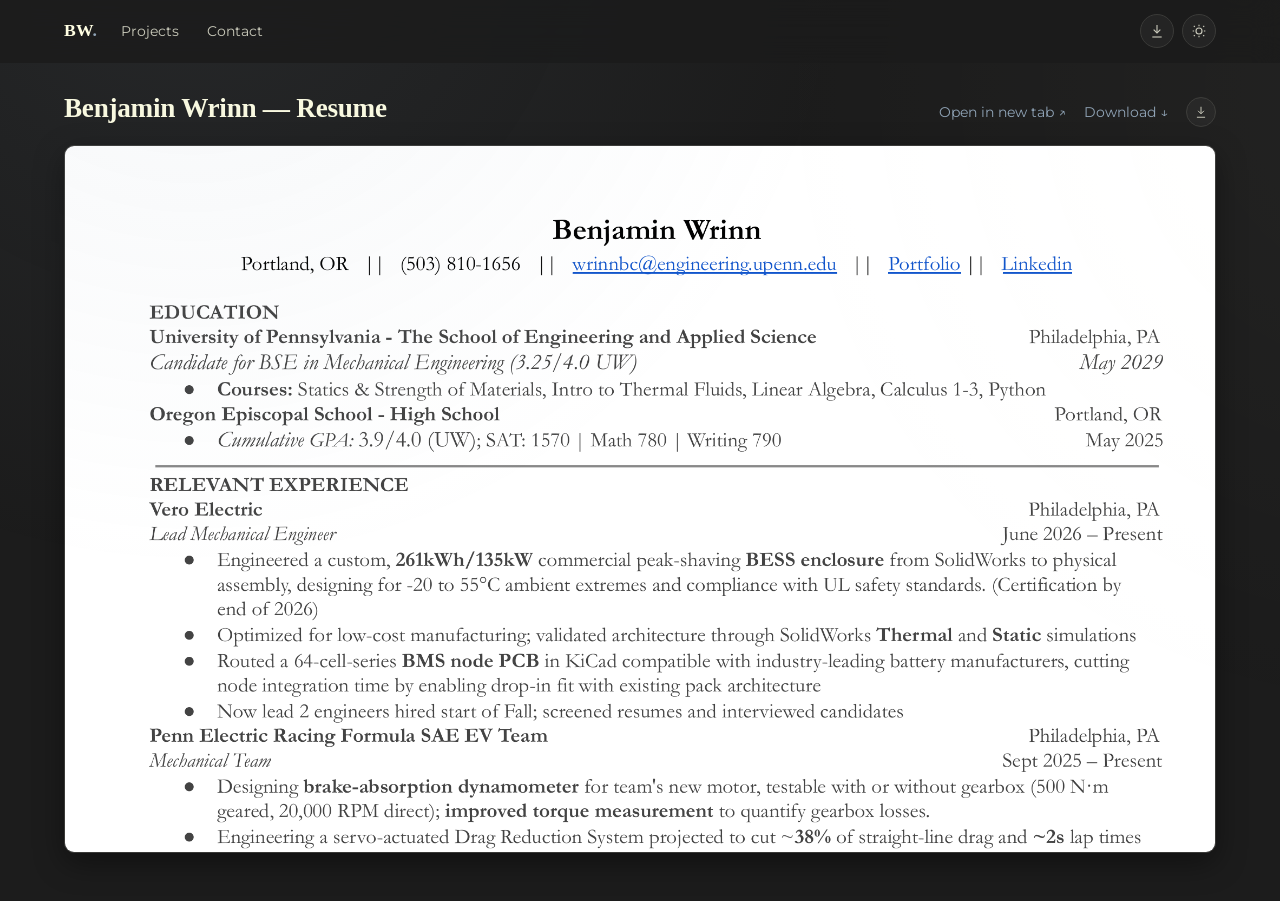
<file: resume.html>
<!DOCTYPE html>
<html lang="en">
<head>
<meta charset="UTF-8">
<meta name="viewport" content="width=device-width, initial-scale=1.0">
<title>Resume — Benjamin Wrinn</title>
<meta name="description" content="Resume — Benjamin Wrinn, mechanical engineering student at Penn.">
<link rel="preconnect" href="https://fonts.googleapis.com">
<link rel="preconnect" href="https://fonts.gstatic.com" crossorigin>
<link href="https://fonts.googleapis.com/css2?family=Merriweather:ital,wght@0,400;0,700;1,400&family=Montserrat:wght@500;600;700&display=swap" rel="stylesheet">
<link rel="stylesheet" href="style.css">
<link rel="icon" href="data:image/svg+xml,%3Csvg xmlns='http://www.w3.org/2000/svg' viewBox='0 0 100 100'%3E%3Crect width='100' height='100' rx='22' fill='%234A4A4A'/%3E%3Ctext x='50' y='66' font-family='Arial,sans-serif' font-size='46' font-weight='700' fill='%23F4F4F0' text-anchor='middle'%3EBW%3C/text%3E%3C/svg%3E">
<meta name="color-scheme" content="light dark">
<script src="assets/theme-init.js?v=2"></script>
</head>
<body>

<div class="grain" aria-hidden="true"></div>

<header class="nav" id="nav">
  <a href="index.html#top" class="nav__logo">BW<span>.</span></a>

  <nav class="nav__links">
    <a href="index.html#projects">Projects</a>
    <a href="index.html#contact">Contact</a>
  </nav>

  <div class="nav__icons">
    <a class="icon-btn" href="assets/resume.pdf?v=3" target="_blank" rel="noopener" title="Open resume PDF" aria-label="Open resume PDF in a new tab">
      <svg viewBox="0 0 24 24" fill="none" stroke="currentColor" stroke-width="1.7"><path d="M12 3v12"/><path d="m7 10 5 5 5-5"/><path d="M5 21h14"/></svg>
    </a>
    <button class="icon-btn icon-btn--theme" id="themeToggle" title="Toggle dark mode" aria-label="Toggle dark mode">
      <svg class="icon-sun" viewBox="0 0 24 24" fill="none" stroke="currentColor" stroke-width="1.7"><circle cx="12" cy="12" r="4.5"/><path d="M12 2.5v2.2M12 19.3v2.2M4.2 4.2l1.55 1.55M18.25 18.25l1.55 1.55M2.5 12h2.2M19.3 12h2.2M4.2 19.8l1.55-1.55M18.25 5.75l1.55-1.55"/></svg>
      <svg class="icon-moon" viewBox="0 0 24 24" fill="none" stroke="currentColor" stroke-width="1.7"><path d="M20 14.5A8.5 8.5 0 1 1 9.5 4a6.8 6.8 0 0 0 10.5 10.5Z"/></svg>
    </button>
  </div>
</header>

<main class="resume-main">
  <div class="resume-main__head">
    <h1>Benjamin Wrinn — Resume</h1>
    <div class="resume-main__head-actions">
      <a href="assets/resume.pdf?v=3" target="_blank" rel="noopener">Open in new tab &#8599;</a>
      <a href="assets/resume.pdf?v=3" download="Benjamin-Wrinn-Resume.pdf" data-download-resume>Download &darr;</a>
      <button type="button" class="icon-btn" data-download-resume title="Download resume PDF" aria-label="Download resume PDF">
        <svg viewBox="0 0 24 24" fill="none" stroke="currentColor" stroke-width="1.7"><path d="M12 3v12"/><path d="m7 10 5 5 5-5"/><path d="M5 21h14"/></svg>
      </button>
    </div>
  </div>

  <div class="resume-embed">
    <img src="assets/resume-preview.png?v=3" alt="Benjamin Wrinn's resume" class="resume-embed__img">
  </div>
</main>

<script src="assets/theme-toggle.js"></script>
<script src="assets/resume-download.js"></script>
</body>
</html>
</file>
<file: style.css>
/* ==========================================================================
   Benjamin Wrinn — Engineering Portfolio
   Palette lives entirely in :root / [data-theme="dark"] below — this is an
   "ink wash" palette (charcoal / cool gray / soft ivory / blue-gray).
   Swap these variables to re-skin the site; nothing else needs to change.
   ========================================================================== */

:root {
  /* -- Palette: light (default) -- */
  --bg: #f4f4f0;
  --surface: #ffffff;
  --surface-2: #eeeeea;
  --border: #cbcbcb;
  --text: #2b2b2b;
  --text-muted: #4a4a4a;
  --text-faint: #7c7c74;
  --accent: #6d8196;
  --accent-strong: #4f6274;
  --accent-soft: #e7ebee;
  --accent-contrast: #f4f4f0;
  --grain-1: rgba(109, 129, 150, 0.07);
  --grain-2: rgba(74, 74, 74, 0.05);
  --shadow: 0 10px 30px rgba(74, 74, 74, 0.12);
  --lamp-on: #f5b83d; /* the hero lamp's glow/fill color when lit — deliberately warm, independent of --accent */

  /* -- Type --
     Proxima Nova / Proxima Sera are commercial fonts (Adobe Fonts / fonts.com) —
     they aren't hosted on any CDN this project can load automatically, so the
     stacks below name them first and fall back to a free look-alike (Montserrat)
     until you add your own licensed embed. See README.md. */
  --font-head: "Proxima Sera", Georgia, "Times New Roman", serif;
  --font-body: "Merriweather", Georgia, serif;
  --font-ui: "Proxima Nova", Montserrat, Arial, sans-serif;

  /* -- Layout -- */
  --radius: 16px;
  --radius-sm: 10px;
  --maxw: 1220px;
  --gutter: clamp(20px, 5vw, 64px);

  color-scheme: light;
}

[data-theme="dark"] {
  --bg: #1c1c1c;
  --surface: #242424;
  --surface-2: #2a2a2a;
  --border: #3a3a38;
  --text: #fffee3;
  --text-muted: #c9c9ba;
  --text-faint: #8b8b7e;
  --accent: #8fa3b6;
  --accent-strong: #b4c3d1;
  --accent-soft: #313a41;
  --accent-contrast: #1c1c1c;
  --grain-1: rgba(143, 163, 182, 0.09);
  --grain-2: rgba(255, 254, 227, 0.03);
  --shadow: 0 10px 30px rgba(0, 0, 0, 0.4);

  color-scheme: dark;
}

* { box-sizing: border-box; }
html { scroll-behavior: smooth; }

body {
  margin: 0;
  background: var(--bg);
  color: var(--text);
  font-family: var(--font-body);
  line-height: 1.55;
  -webkit-font-smoothing: antialiased;
  transition: background .3s ease, color .3s ease;
}

/* Theme switches are instant, not a fade: assets/theme-toggle.js adds this
   class to <html> for one frame around every theme change, killing every
   transition site-wide except the hero lamp's own fill/press animation
   (which should keep playing). */
html.theme-switching,
html.theme-switching *:not(.lamp):not(.lamp *) {
  transition: none !important;
}

img { max-width: 100%; display: block; }
a { color: inherit; text-decoration: none; }

h1, h2, h3 {
  font-family: var(--font-head);
  font-weight: 600;
  margin: 0;
  letter-spacing: -0.01em;
}

section { padding: 56px var(--gutter); max-width: var(--maxw); margin: 0 auto; }

::selection { background: var(--accent); color: var(--accent-contrast); }

/* subtle grain so flat areas don't look dead */
.grain {
  position: fixed; inset: 0; pointer-events: none; z-index: 1;
  background:
    radial-gradient(circle at 15% -10%, var(--grain-1), transparent 45%),
    radial-gradient(circle at 110% 10%, var(--grain-2), transparent 40%);
}

/* ==========================================================================
   Nav
   ========================================================================== */

.nav {
  position: sticky; top: 0; z-index: 40;
  display: flex; align-items: center; gap: 20px;
  padding: 14px var(--gutter);
  backdrop-filter: blur(14px) saturate(140%);
  background: color-mix(in srgb, var(--bg) 82%, transparent);
  border-bottom: 1px solid transparent;
  transition: border-color .3s ease, background .3s ease;
}
.nav.is-scrolled { border-bottom-color: var(--border); }

.nav__logo {
  font-family: var(--font-head);
  font-size: 1.1rem;
  font-weight: 700;
  letter-spacing: 0.02em;
  margin-right: 4px;
}
.nav__logo span { color: var(--accent); }

.nav__links {
  display: flex; gap: 28px;
  font-family: var(--font-ui);
  font-size: 0.9rem;
  color: var(--text-muted);
}
.nav__links a { transition: color .2s ease; position: relative; }
.nav__links a:hover { color: var(--text); }
.nav__links a::after {
  content: ""; position: absolute; left: 0; bottom: -6px;
  width: 0; height: 1px; background: var(--accent);
  transition: width .25s ease;
}
.nav__links a:hover::after { width: 100%; }

.nav__icons {
  display: flex; align-items: center; gap: 8px;
  margin-left: auto;
}

.icon-btn {
  display: flex; align-items: center; justify-content: center;
  width: 34px; height: 34px;
  border-radius: 50%;
  border: 1px solid var(--border);
  background: var(--surface);
  color: var(--text-muted);
  cursor: pointer;
  transition: border-color .2s ease, color .2s ease, transform .2s ease, background .2s ease;
}
.icon-btn svg { width: 16px; height: 16px; }
.icon-btn:hover { border-color: var(--accent); color: var(--accent); transform: translateY(-1px); }

.icon-btn--theme .icon-sun { display: none; }
.icon-btn--theme .icon-moon { display: block; }
[data-theme="dark"] .icon-btn--theme .icon-sun { display: block; }
[data-theme="dark"] .icon-btn--theme .icon-moon { display: none; }

/* Phone/email icons: hover/focus popover; clicking the text copies it */
.icon-wrap { position: relative; display: flex; }

.icon-popover {
  position: absolute; top: calc(100% + 10px); left: 50%;
  transform: translateX(-50%) translateY(-4px);
  background: var(--surface); border: 1px solid var(--border);
  border-radius: var(--radius-sm);
  padding: 9px 14px;
  font-family: var(--font-ui); font-size: 0.82rem; white-space: nowrap;
  box-shadow: var(--shadow);
  opacity: 0; visibility: hidden; pointer-events: none;
  transition: opacity .18s ease, transform .18s ease, visibility .18s;
  z-index: 50;
}
/* Invisible bridge covering the gap between the button and the popover, so
   moving the cursor from one to the other never crosses a dead zone that
   would drop the :hover state before the popover can be reached. */
.icon-popover::before {
  content: ""; position: absolute; left: 0; right: 0; top: -10px; height: 10px;
}
.icon-popover__copy {
  all: unset; cursor: pointer; color: var(--accent);
  font-family: inherit; font-size: inherit;
}
.icon-popover__copy:hover { text-decoration: underline; }

.icon-wrap:hover .icon-popover,
.icon-wrap:focus-within .icon-popover {
  opacity: 1; visibility: visible; pointer-events: auto;
  transform: translateX(-50%) translateY(0);
}

.nav__toggle {
  display: none; flex-direction: column; justify-content: center; gap: 5px;
  width: 32px; height: 32px; background: none; border: none; cursor: pointer;
}
.nav__toggle span { display: block; height: 2px; background: var(--text); border-radius: 2px; }

/* ==========================================================================
   Hero
   ========================================================================== */

.hero {
  padding-top: 72px; padding-bottom: 56px;
  position: relative;
}

/* ---- Interactive lamp (dark-mode toggle) ----
   A single doodle bulb on a fixed wire — click (or Enter/Space) anywhere on
   it to flip the theme, see assets/lamp-toggle.js. */

.hero__lamp {
  position: absolute;
  top: -6px; right: var(--gutter);
  width: clamp(110px, 12vw, 165px);
  cursor: pointer;
  -webkit-tap-highlight-color: transparent;
}
.hero__lamp:focus-visible { outline: 2px solid var(--accent); outline-offset: 6px; border-radius: 8px; }

.lamp { width: 100%; height: auto; overflow: visible; display: block; transition: transform .12s ease; }
.hero__lamp:active .lamp { transform: scale(0.94); }

.lamp__wire,
.lamp__bulb,
.lamp__filament path {
  fill: none;
  stroke: var(--text);
  stroke-width: 2.5;
  stroke-linecap: round;
  stroke-linejoin: round;
}
.lamp__bulb { transition: fill .35s ease, stroke .3s ease; }
.lamp__filament path { stroke-width: 2; }

.lamp__cap rect { fill: var(--text); transition: fill .3s ease; }

.lamp__rays line {
  stroke: var(--lamp-on);
  stroke-width: 2.5;
  stroke-linecap: round;
}
.lamp__rays { opacity: 0; transition: opacity .35s ease; }

.hero__lamp.is-on .lamp__bulb { fill: var(--lamp-on); stroke: var(--text); }
.hero__lamp.is-on .lamp__rays { opacity: 1; }

@media (max-width: 760px) {
  .hero__lamp { display: none; }
}

/* ---- Lamp hint ----
   A small "psst, click me" note pointing at the bulb for first-time
   visitors — see assets/lamp-hint.js. Anchored off the SAME clamp()
   expression as .hero__lamp's own width, so its top edge tracks the
   lamp's bottom edge at any viewport width instead of drifting apart
   from it. `.is-dismissed` (added by the script on click, in memory
   only — nothing is persisted, so it's back on every fresh load) hides
   it outright; note this uses a class rather than the `hidden`
   attribute, since `[hidden]`'s default display:none
   would otherwise be overridden by this rule's own `display: flex`
   (author styles beat the UA stylesheet regardless of order — the same
   issue the project-filter tiles had). */
.hero__hint {
  position: absolute;
  top: calc(-6px + clamp(110px, 12vw, 165px) * 1.18 - 46px);
  right: clamp(46px, 5.5vw, 78px);
  width: clamp(108px, 13vw, 148px);
  display: flex;
  flex-direction: column;
  align-items: flex-end;
  text-align: right;
  pointer-events: none;
}
.hero__hint.is-dismissed { display: none; }

/* Hand-drawn to match the bulb's own doodle strokes exactly — same
   fill:none/stroke/stroke-width/caps/joins as .lamp__wire etc. above,
   and (being an inline SVG using var(--text)) it re-themes for free,
   no filter needed the way a raster image would. */
.hero__hint-arrow {
  width: clamp(26px, 3vw, 36px);
  height: auto;
  margin-bottom: 2px;
  fill: none;
  stroke: var(--text);
  stroke-width: 2.5;
  stroke-linecap: round;
  stroke-linejoin: round;
  transform: scaleX(-1); /* mirror across the vertical axis so the tip points up-left, toward the bulb, instead of up-right, away from it */
}

.hero__hint-text {
  font-family: var(--font-ui);
  font-size: 0.72rem;
  font-style: italic;
  line-height: 1.3;
  color: var(--text-muted);
  margin: 0;
}

@media (max-width: 760px) {
  .hero__hint { display: none; }
}

.hero__eyebrow {
  font-family: var(--font-ui);
  font-size: 0.8rem;
  letter-spacing: 0.06em;
  text-transform: uppercase;
  color: var(--accent);
  margin: 0 0 16px;
}

.hero__title {
  font-size: clamp(2.6rem, 7vw, 4.4rem);
  line-height: 1.0;
  margin-bottom: 32px;
}

/* ---- Headshot photo ----
   Pinned with position:absolute, same trick as .hero__lamp above, so it
   sits reliably in the gap between the title text and the lamp — never
   wrapping onto its own line the way a flex layout would if the title
   text happened to run long at a given width. Nudge `right` to move it
   left/right; it's independent of the lamp's own offsets.

   `top` is a formula, not a fixed number: it works out where the
   vertical midpoint between the "Benjamin Wrinn" title and the
   Resume/About Me/View Projects button row falls (given .hero's
   padding-top, the eyebrow's height+margin, the title's own height, and
   the buttons' height — all known from the rules around them), then
   backs out the top offset that puts the PHOTO's own vertical center at
   that same midpoint. Since the title's font-size and the photo's own
   size both scale with viewport width (via clamp()), this keeps the
   photo centered on that midpoint at any width rather than only at one
   specific screen size. */

.hero__photo {
  position: absolute;
  top: calc(135px + 0.75 * clamp(2.6rem, 7vw, 4.4rem) - 0.625 * clamp(140px, 17vw, 240px));
  right: clamp(140px, 18vw, 220px);
  width: clamp(140px, 17vw, 240px);
  aspect-ratio: 4 / 5;
}
.hero__photo-img {
  width: 100%; height: 100%;
  border-radius: var(--radius);
  object-fit: cover;
  object-position: center 20%;
  border: 3px solid var(--surface);
  outline: 1px solid var(--border);
  box-shadow: var(--shadow);
  background: var(--surface);
}

.hero__wave {
  position: absolute;
  bottom: -8%; right: -8%;
  width: 38%;
  aspect-ratio: 1 / 1;
  display: flex; align-items: center; justify-content: center;
  border-radius: 50%;
  background: var(--surface);
  border: 1px solid var(--border);
  box-shadow: var(--shadow);
}
.hero__wave img { width: 68%; height: 68%; object-fit: contain; }

@media (max-width: 760px) {
  .hero__photo {
    /* Was position:static — but .hero__wave is positioned (absolute) against
       .hero__photo specifically, and static no longer qualifies as a
       positioning context, so the wave badge fell back to the next
       positioned ancestor up the tree (.hero itself, position:relative,
       full section width) and rendered huge and misplaced. `relative`
       keeps the exact same static-like flow placement (no offsets set)
       while keeping the wave badge correctly tied to the photo at any
       screen size. */
    position: relative;
    top: auto;
    right: auto;
    width: clamp(110px, 30vw, 170px);
    margin: 0 0 24px;
  }
}

.hero__actions { display: flex; gap: 14px; flex-wrap: wrap; }

.btn {
  display: inline-flex; align-items: center; gap: 8px;
  padding: 10px 24px;
  border-radius: var(--radius-sm);
  font-family: var(--font-ui);
  font-size: 0.92rem;
  font-weight: 500;
  border: 1px solid transparent;
  transition: transform .2s ease, filter .2s ease, border-color .2s ease;
}
.btn:hover { transform: translateY(-2px); }

.btn--primary { background: var(--accent); color: var(--accent-contrast); font-weight: 600; }
.btn--primary:hover { filter: brightness(1.08); }

.btn--ghost { border-color: var(--border); color: var(--text); }
.btn--ghost:hover { border-color: var(--accent); color: var(--accent); }

/* ==========================================================================
   Section heads
   ========================================================================== */

.section-head { margin-bottom: 32px; max-width: 640px; }
.section-head__eyebrow {
  font-family: var(--font-ui);
  font-size: 0.78rem; letter-spacing: 0.08em; text-transform: uppercase;
  color: var(--accent); margin: 0 0 10px;
}
.section-head h2 { font-size: clamp(1.5rem, 3vw, 2.1rem); margin-bottom: 8px; }
.section-head p { color: var(--text-muted); margin: 0; }

/* ---- Filter chips — small toggle buttons, well under .btn's footprint ---- */
.filter-bar {
  display: flex;
  flex-wrap: wrap;
  gap: 8px;
  margin-top: 14px;
}
.filter-chip {
  font-family: var(--font-ui);
  font-size: 0.74rem;
  font-weight: 500;
  padding: 5px 14px;
  border-radius: 999px;
  border: 1px solid var(--border);
  background: transparent;
  color: var(--text);
  cursor: pointer;
  transition: background .15s ease, color .15s ease, border-color .15s ease, transform .15s ease;
}
.filter-chip:hover { border-color: var(--accent); color: var(--accent); }
.filter-chip:active { transform: scale(0.96); }
.filter-chip.is-active {
  background: var(--accent);
  border-color: var(--accent);
  color: var(--accent-contrast);
  font-weight: 600;
}
.filter-chip.is-active:hover { color: var(--accent-contrast); }

/* ==========================================================================
   Projects grid — packed, not full-width
   ========================================================================== */

.projects { padding-top: 24px; }

.projects__grid {
  display: grid;
  grid-template-columns: repeat(3, 1fr);
  gap: 20px;
}

.tile {
  position: relative;
  grid-column: span 1;
  aspect-ratio: 1 / 1;
  border-radius: var(--radius-sm);
  overflow: hidden;
  background: var(--surface);
  border: 1px solid var(--border);
  cursor: pointer;
  display: block;
  width: 100%;
  padding: 0;
  text-align: left;
  font: inherit;
  color: inherit;
  box-shadow: var(--shadow);
}

/* The filter feature (script.js) hides non-matching tiles by setting the
   `hidden` attribute. Browsers normally do that via `display:none` in the
   default UA stylesheet — but our own `.tile { display: block; }` above
   is an author-stylesheet rule, and author rules always win over the UA
   stylesheet regardless of order, so without this override a "hidden"
   tile stays fully visible. */
.tile[hidden] {
  display: none;
}

.tile__img {
  position: absolute; inset: 0; width: 100%; height: 100%;
  object-fit: cover;
  transform: scale(1.02);
  transition: transform .6s cubic-bezier(.2,.8,.2,1), filter .5s ease;
  filter: saturate(0.94) brightness(0.96);
}
.tile:hover .tile__img, .tile:focus-visible .tile__img {
  transform: scale(1.08);
  filter: saturate(1.05) brightness(1);
}

.tile__scrim {
  position: absolute; inset: 0;
  background: linear-gradient(180deg, rgba(10,11,13,0) 40%, rgba(10,11,13,0.6) 70%, rgba(10,11,13,0.93) 100%);
  opacity: 0.7;
  transition: opacity .4s ease;
}
.tile:hover .tile__scrim, .tile:focus-visible .tile__scrim { opacity: 0.95; }

.tile__content {
  position: absolute; left: 0; right: 0; bottom: 0;
  padding: 16px 18px 18px;
}

.tile__org {
  font-family: var(--font-ui);
  font-size: 0.66rem; letter-spacing: 0.07em; text-transform: uppercase;
  color: #cfd8de;
  margin: 0 0 4px;
}

.tile__title {
  font-family: var(--font-head);
  font-size: 1.02rem; font-weight: 600;
  line-height: 1.2;
  margin: 0 0 6px;
  color: #fff;
}

.tile__tagline {
  font-size: 0.8rem;
  color: rgba(255,255,255,0.78);
  margin: 0;
  max-height: 0;
  opacity: 0;
  overflow: hidden;
  transition: max-height .4s ease, opacity .3s ease .05s;
}
.tile:hover .tile__tagline, .tile:focus-visible .tile__tagline {
  max-height: 60px; opacity: 1;
}

.tile__tagline-arrow {
  display: inline-block;
  color: #fff;
  font-weight: 600;
}

/* Touch devices: no hover, so keep the tagline visible by default */
@media (hover: none) {
  .tile__scrim { opacity: 0.88; }
  .tile__tagline { max-height: 60px; opacity: 1; }
}

@media (max-width: 1080px) {
  .projects__grid { grid-template-columns: repeat(2, 1fr); }
}
@media (max-width: 640px) {
  .projects__grid { grid-template-columns: 1fr; gap: 12px; }
  .tile { aspect-ratio: 4/3; }
}

/* ==========================================================================
   Contact
   ========================================================================== */

.contact__grid {
  display: grid;
  grid-template-columns: minmax(280px, 440px) minmax(280px, 440px);
  gap: 48px;
  align-items: center;
  max-width: 928px;
  margin: 0 auto;
}

.contact__photo {
  width: 100%;
}

.contact__edu {
  font-size: 1.05rem;
  line-height: 1.55;
  margin: 0 0 14px;
}
.contact__edu:last-of-type {
  margin-bottom: 0;
}

.contact__link {
  color: var(--accent);
  text-underline-offset: 2px;
}
.contact__link:hover {
  text-decoration: underline;
}

.contact__cta {
  font-family: var(--font-head);
  font-size: 1.3rem;
  font-weight: 700;
  margin: 28px 0 16px;
}

.contact__icons {
  display: flex;
  align-items: center;
  gap: 18px;
}
.contact__icons .icon-btn {
  width: 62px;
  height: 62px;
}
.contact__icons .icon-btn svg {
  width: 27px;
  height: 27px;
}
.contact__icons .icon-popover {
  font-size: 0.9rem;
}

@media (max-width: 640px) {
  .contact__grid {
    grid-template-columns: 1fr;
    gap: 24px;
    max-width: 100%;
  }
  .civil-slideshow {
    max-width: 320px;
    margin: 0 auto;
  }
  .civil-caption { text-align: center; max-width: 320px; margin-left: auto; margin-right: auto; }
  .contact__info { text-align: center; }
  .contact__icons { justify-content: center; }
}

/* ==========================================================================
   Civilian life slideshow (doubles as the Contact photo — slide 1 is the
   contact portrait, the rest loop through civilian-life photos)
   ========================================================================== */

.civil-slideshow {
  position: relative;
  width: 100%;
  aspect-ratio: 4 / 5;
  border-radius: var(--radius);
  overflow: hidden;
  border: 3px solid var(--surface);
  outline: 1px solid var(--border);
  box-shadow: var(--shadow);
  background: var(--surface);
}

.civil-slide {
  position: absolute; inset: 0;
  display: block; width: 100%; height: 100%;
  padding: 0; margin: 0; border: none; background: none; cursor: pointer;
}
.civil-slide__img {
  width: 100%; height: 100%;
  object-fit: cover;
  display: block;
}

.civil-nav {
  position: absolute; top: 50%; transform: translateY(-50%);
  width: 38px; height: 38px; border-radius: 50%;
  background: rgba(20,20,20,0.5); border: 1px solid rgba(255,255,255,0.2);
  color: #fff; font-size: 1.4rem; cursor: pointer;
  z-index: 2;
}
.civil-nav--prev { left: 12px; }
.civil-nav--next { right: 12px; }
.civil-nav:hover { background: var(--accent); }

.civil-caption {
  margin: 14px 0 0;
  color: var(--text-muted);
  font-family: var(--font-ui);
  font-size: 0.85rem;
  max-width: 420px;
}

/* ==========================================================================
   Civilian life lightbox — a plain full-screen photo, no bullets/tags
   ========================================================================== */

.civil-lightbox {
  position: fixed; inset: 0; z-index: 110;
  display: flex; align-items: center; justify-content: center;
  padding: 24px;
  opacity: 0; pointer-events: none;
  transition: opacity .3s ease;
}
.civil-lightbox.is-open { opacity: 1; pointer-events: auto; }

.civil-lightbox__backdrop {
  position: absolute; inset: 0; background: rgba(10,10,10,0.92); backdrop-filter: blur(6px);
}

.civil-lightbox__image {
  position: relative;
  max-width: 92vw;
  max-height: 84vh;
  width: auto; height: auto;
  object-fit: contain;
  border-radius: 8px;
  box-shadow: 0 20px 60px rgba(0,0,0,0.5);
}

.civil-lightbox__close {
  position: absolute; top: 20px; right: 20px; z-index: 5;
  width: 40px; height: 40px; border-radius: 50%;
  background: rgba(20,20,20,0.55); border: 1px solid rgba(255,255,255,0.2);
  color: #fff; font-size: 1.4rem; line-height: 1;
  cursor: pointer;
}
.civil-lightbox__close:hover { background: var(--accent); }

.civil-lightbox__nav {
  position: absolute; top: 50%; transform: translateY(-50%);
  width: 44px; height: 44px; border-radius: 50%;
  background: rgba(20,20,20,0.5); border: 1px solid rgba(255,255,255,0.2);
  color: #fff; font-size: 1.6rem; cursor: pointer;
  z-index: 5;
}
.civil-lightbox__nav--prev { left: 20px; }
.civil-lightbox__nav--next { right: 20px; }
.civil-lightbox__nav:hover { background: var(--accent); }

.civil-lightbox__caption {
  position: absolute; bottom: 28px; left: 50%; transform: translateX(-50%);
  color: #fff;
  font-family: var(--font-ui);
  font-size: 0.9rem;
  text-align: center;
  max-width: 80vw;
  margin: 0;
  text-shadow: 0 2px 8px rgba(0,0,0,0.6);
}

@media (max-width: 640px) {
  .civil-lightbox__nav { width: 36px; height: 36px; font-size: 1.3rem; }
  .civil-lightbox__nav--prev { left: 8px; }
  .civil-lightbox__nav--next { right: 8px; }
}

/* ==========================================================================
   Footer
   ========================================================================== */

.footer {
  text-align: center; padding: 24px var(--gutter) 40px;
  color: var(--text-faint); font-size: 0.82rem;
  border-top: 1px solid var(--border);
}

/* ==========================================================================
   Modal
   ========================================================================== */

.modal {
  position: fixed; inset: 0; z-index: 100;
  display: flex; align-items: center; justify-content: center;
  padding: 24px;
  opacity: 0; pointer-events: none;
  transition: opacity .3s ease;
}
.modal.is-open { opacity: 1; pointer-events: auto; }

.modal__backdrop {
  position: absolute; inset: 0; background: rgba(10,10,10,0.78); backdrop-filter: blur(6px);
}

.modal__panel {
  position: relative;
  background: var(--surface);
  border: 1px solid var(--border);
  border-radius: 20px;
  width: min(1040px, 100%);
  max-height: 88vh;
  overflow-y: auto;
  display: grid;
  grid-template-columns: 1.3fr 1fr;
  transform: translateY(16px) scale(.98);
  transition: transform .3s ease;
  box-shadow: var(--shadow);
}
.modal.is-open .modal__panel { transform: translateY(0) scale(1); }

.modal__close {
  position: absolute; top: 16px; right: 16px; z-index: 5;
  width: 36px; height: 36px; border-radius: 50%;
  background: rgba(20,20,20,0.55); border: 1px solid rgba(255,255,255,0.2);
  color: #fff; font-size: 1.3rem; line-height: 1;
  cursor: pointer;
}
.modal__close:hover { background: var(--accent); }

.modal__gallery {
  position: relative; background: #000;
  min-height: 300px;
  overflow: hidden;
}
/* Absolutely positioned (rather than sized as a flex child) so a <video>
   with no metadata loaded yet can't fall back to its UA default 300x150
   box before its real dimensions are known — that fallback briefly ignored
   width:100% as a flex child and clipped/shifted the frame until the
   video's metadata arrived. inset:0 sizes it from the (position:relative)
   .modal__gallery box unconditionally, no intrinsic size needed. */
.modal__image {
  position: absolute; inset: 0;
  width: 100%; height: 100%;
  object-fit: contain;
  max-height: 88vh;
  border: none; /* iframe (YouTube embed) also uses this class */
}
/* Gallery items can declare an `aspect` (e.g. "9/16" for a vertical video)
   via script.js's applyGalleryAspect(), which sets --gallery-aspect and this
   attribute. That lets the box itself take on the content's own shape —
   full-bleed, no letterbox bars — instead of staying the fixed, wider
   landscape-ish box above (which items with no `aspect` keep using). The
   [data-aspect] compound selector out-specifies both the base rule and the
   760px-breakpoint override below, so it wins at any viewport width. */
.modal__gallery[data-aspect] {
  aspect-ratio: var(--gallery-aspect);
  min-height: 0;
  max-height: 88vh;
}
.modal__gallery[data-aspect] .modal__image {
  object-fit: cover;
}
@media (min-width: 761px) {
  /* Narrow the gallery's grid column for a portrait item so a 9:16 video
     doesn't inherit the wide ~1.3fr landscape column and blow up the
     panel's height — set by script.js alongside the aspect-ratio itself. */
  .modal__panel.is-portrait-gallery {
    grid-template-columns: minmax(220px, 380px) 1fr;
  }
}
/* Same gotcha as .tile[hidden] above: the global `img { display: block; }`
   rule is an author-stylesheet rule, so it beats the UA stylesheet's
   `[hidden] { display: none; }` regardless of specificity — without this,
   a "hidden" #modalImage stays display:block and its src (set to "" when
   a video/embed slide is active, which resolves to the page's OWN url)
   renders as a broken-image icon sitting on top of the video/iframe. */
.modal__image[hidden] {
  display: none;
}

.modal__nav {
  position: absolute; top: 50%; transform: translateY(-50%);
  width: 38px; height: 38px; border-radius: 50%;
  background: rgba(20,20,20,0.5); border: 1px solid rgba(255,255,255,0.2);
  color: #fff; font-size: 1.4rem; cursor: pointer;
  z-index: 4; /* #galPrev sits before #modalImage/#modalVideo/#modalEmbed in the
    markup, and all of them are position:absolute with no explicit stacking
    order, so without this the media element (later in DOM order) painted on
    top and silently ate every click on the prev button. */
}
.modal__nav--prev { left: 12px; }
.modal__nav--next { right: 12px; }
.modal__nav:hover { background: var(--accent); }

.modal__dots {
  position: absolute; bottom: 12px; left: 50%; transform: translateX(-50%);
  display: flex; gap: 6px;
  z-index: 4;
}
.modal__dots span {
  width: 6px; height: 6px; border-radius: 50%; background: rgba(255,255,255,0.35);
  cursor: pointer;
}
.modal__dots span.is-active { background: var(--accent); }

.modal__content { padding: 30px 30px 36px; }
.modal__org {
  font-family: var(--font-ui); font-size: 0.76rem; text-transform: uppercase;
  letter-spacing: 0.06em; color: var(--accent); margin: 0 0 8px;
}
.modal__title { font-size: 1.45rem; margin-bottom: 12px; }

.modal__tags { display: flex; flex-wrap: wrap; gap: 8px; margin-bottom: 16px; }
.modal__tags span {
  font-size: 0.74rem; padding: 5px 11px; border-radius: 999px;
  border: 1px solid var(--border); color: var(--text-muted);
  font-family: var(--font-ui);
}

.modal__stats { display: flex; flex-wrap: wrap; gap: 10px; margin-bottom: 20px; }
.modal__stats span {
  font-size: 0.8rem; padding: 7px 12px; border-radius: var(--radius-sm);
  background: var(--accent-soft); border: 1px solid var(--border); color: var(--accent-strong);
}

.modal__desc { display: flex; flex-direction: column; gap: 11px; color: var(--text-muted); font-size: 0.94rem; }
.modal__desc p { margin: 0; padding-left: 18px; position: relative; }
.modal__desc p::before {
  content: ""; position: absolute; left: 0; top: 0.55em;
  width: 6px; height: 6px; border-radius: 50%; background: var(--accent);
}
.modal__desc a { color: var(--accent); text-underline-offset: 2px; }
.modal__desc a:hover { text-decoration: underline; }

@media (max-width: 760px) {
  .modal__panel { grid-template-columns: 1fr; }
  .modal__gallery { min-height: 220px; }
}

/* ==========================================================================
   Mobile nav
   ========================================================================== */

@media (max-width: 720px) {
  .nav__links {
    position: fixed; top: 62px; left: 0; right: 0;
    flex-direction: column; gap: 0;
    background: var(--surface); border-bottom: 1px solid var(--border);
    max-height: 0; overflow: hidden; transition: max-height .3s ease;
  }
  .nav__links.is-open { max-height: 240px; }
  .nav__links a { padding: 16px var(--gutter); border-top: 1px solid var(--border); }
  .nav__toggle { display: flex; order: 3; }
  .nav__icons { order: 2; margin-left: auto; }
}

@media (min-width: 721px) {
  .nav__links { display: flex !important; }
}

/* ==========================================================================
   Toast
   ========================================================================== */

.toast {
  position: fixed; bottom: 24px; left: 50%;
  transform: translateX(-50%) translateY(20px);
  background: var(--accent); color: var(--accent-contrast);
  font-family: var(--font-ui); font-weight: 600; font-size: 0.85rem;
  padding: 10px 18px; border-radius: 999px;
  opacity: 0; pointer-events: none;
  transition: opacity .25s ease, transform .25s ease;
  z-index: 200;
}
.toast.is-visible { opacity: 1; transform: translateX(-50%) translateY(0); }

/* ==========================================================================
   Resume page (resume.html)
   ========================================================================== */

.resume-main {
  max-width: none;
  padding: 24px var(--gutter) 48px;
  display: flex; flex-direction: column; gap: 16px;
  height: calc(100vh - 62px);
}

.resume-main__head {
  display: flex; align-items: baseline; justify-content: space-between;
  gap: 16px; flex-wrap: wrap;
}
.resume-main__head h1 { font-size: clamp(1.3rem, 2.6vw, 1.7rem); }
.resume-main__head-actions { display: flex; align-items: center; gap: 18px; }
.resume-main__head-actions .icon-btn { width: 30px; height: 30px; }
.resume-main__head-actions .icon-btn svg { width: 14px; height: 14px; }
.resume-main__head a { color: var(--accent); font-family: var(--font-ui); font-size: 0.9rem; }
.resume-main__head a:hover { text-decoration: underline; }

.resume-embed {
  flex: 1 1 auto;
  min-height: 0;
  border: 1px solid var(--border);
  border-radius: var(--radius-sm);
  overflow-y: auto;
  overflow-x: hidden;
  background: var(--surface);
  box-shadow: var(--shadow);
}
.resume-embed__img { display: block; width: 100%; height: auto; }

/* ==========================================================================
   Resume modal (in-page — opened from the nav/hero "Resume" links)
   ========================================================================== */

.resume-modal__panel {
  display: flex; flex-direction: column;
  width: min(1200px, 96vw);
  height: 94vh;
  grid-template-columns: none; /* override .modal__panel's project-modal grid */
}

.resume-modal__head {
  display: flex; align-items: center; justify-content: space-between;
  flex-wrap: wrap; gap: 12px;
  padding: 22px 60px 14px 24px;
}
.resume-modal__head h3 { font-size: 1.15rem; }

.resume-modal__actions { display: flex; align-items: center; gap: 18px; }
.resume-modal__actions .icon-btn { width: 30px; height: 30px; }
.resume-modal__actions .icon-btn svg { width: 14px; height: 14px; }
.resume-modal__actions a {
  color: var(--accent); font-family: var(--font-ui); font-size: 0.85rem;
}
.resume-modal__actions a:hover { text-decoration: underline; }

.resume-modal__embed {
  flex: 1 1 auto; min-height: 0;
  margin: 0 24px 24px;
  border: 1px solid var(--border);
  border-radius: var(--radius-sm);
  overflow-y: auto;
  overflow-x: hidden;
  background: var(--bg);
}

@media (max-width: 640px) {
  .resume-modal__panel { width: 100vw; height: 100vh; border-radius: 0; }
  .resume-modal__embed { margin: 0 12px 12px; }
}
</file>
